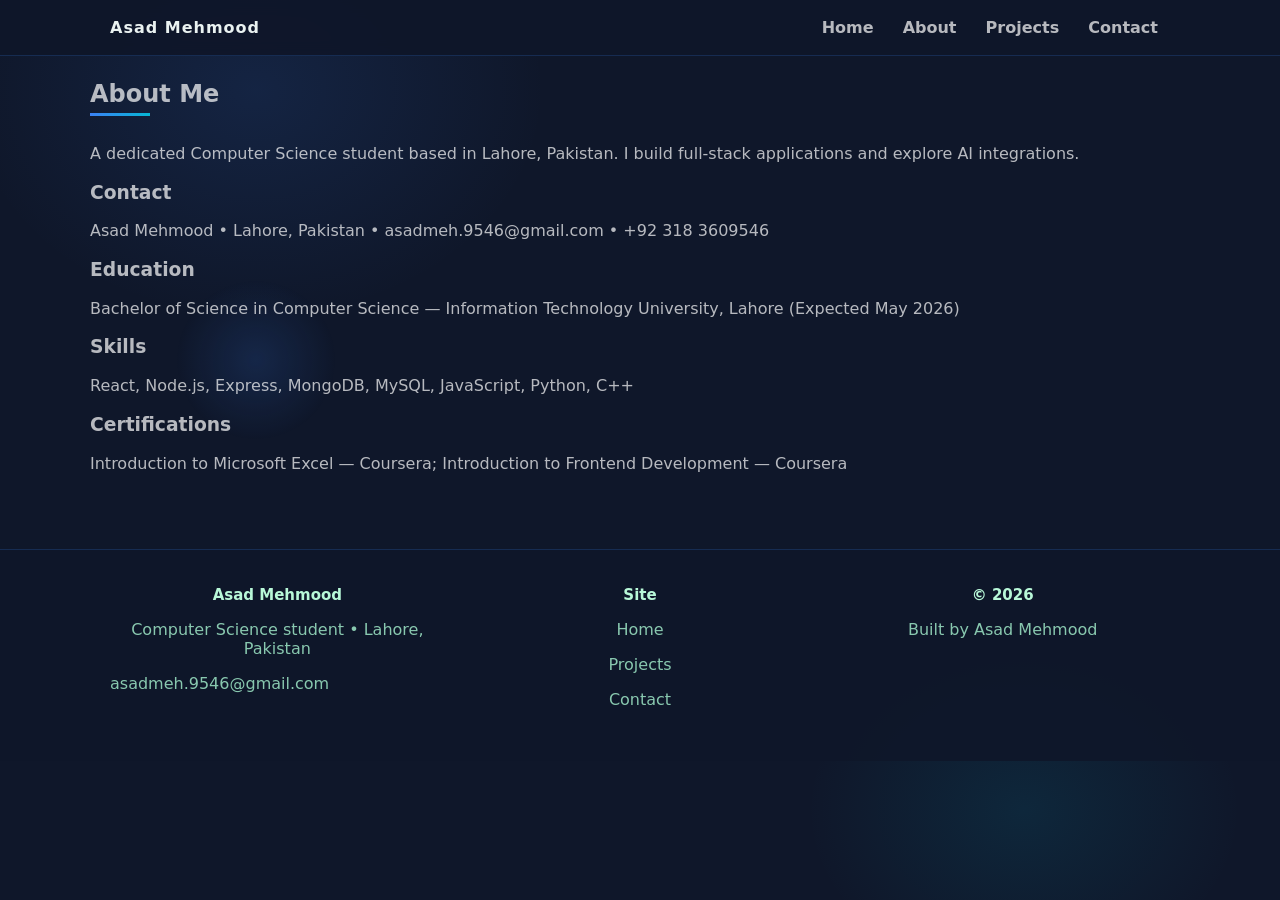
<file: about.html>
<!doctype html>
<html lang="en">
  <head>
    <meta charset="utf-8" />
    <meta name="viewport" content="width=device-width,initial-scale=1" />
    <title>About — Asad Mehmood</title>
    <link rel="stylesheet" href="css/styles.css" />
  </head>
  <body>
    <header class="site-header">
      <div class="container header-inner">
        <div class="logo">Asad Mehmood</div>
        <nav class="main-nav">
          <a href="index.html">Home</a>
          <a href="about.html">About</a>
          <a href="projects.html">Projects</a>
          <a href="contact.html">Contact</a>
        </nav>
      </div>
    </header>

    <main class="container features">
      <h2>About Me</h2>
      <p>A dedicated Computer Science student based in Lahore, Pakistan. I build full-stack applications and explore AI integrations.</p>

      <h3>Contact</h3>
      <p>Asad Mehmood • Lahore, Pakistan • asadmeh.9546@gmail.com • +92 318 3609546</p>

      <h3>Education</h3>
      <p>Bachelor of Science in Computer Science — Information Technology University, Lahore (Expected May 2026)</p>

      <h3>Skills</h3>
      <p>React, Node.js, Express, MongoDB, MySQL, JavaScript, Python, C++</p>

      <h3>Certifications</h3>
      <p>Introduction to Microsoft Excel — Coursera; Introduction to Frontend Development — Coursera</p>
    </main>

    <footer class="site-footer">
      <div class="footer-inner container">
        <div class="col">
          <h4>Asad Mehmood</h4>
          <p>Computer Science student • Lahore, Pakistan</p>
          <div class="social">
            <a href="mailto:asadmeh.9546@gmail.com">asadmeh.9546@gmail.com</a>
          </div>
        </div>

        <div class="col">
          <h4>Site</h4>
          <p><a href="index.html">Home</a></p>
          <p><a href="projects.html">Projects</a></p>
          <p><a href="contact.html">Contact</a></p>
        </div>

        <div class="col">
          <h4>© 2026</h4>
          <p>Built by Asad Mehmood</p>
        </div>
      </div>
    </footer>
  </body>
</html>
</file>
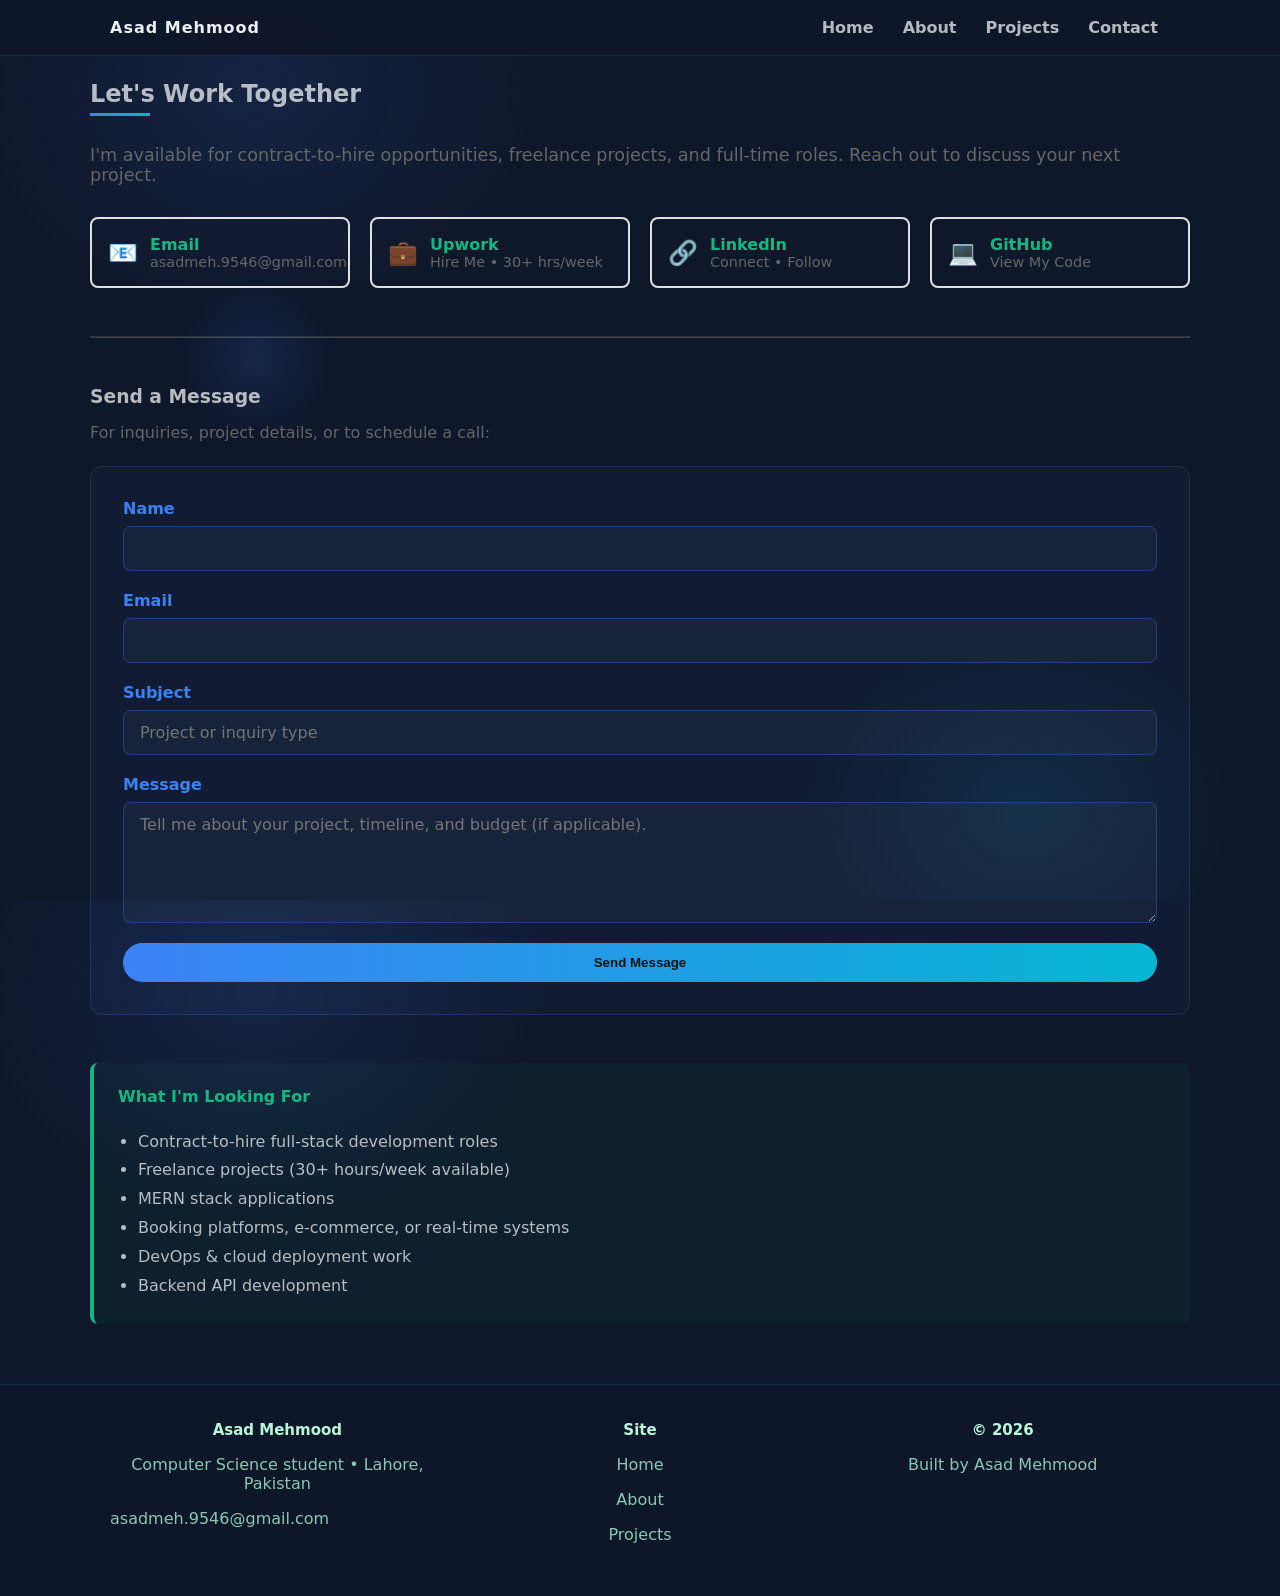
<file: contact.html>
<!doctype html>
<html lang="en">
  <head>
    <meta charset="utf-8" />
    <meta name="viewport" content="width=device-width,initial-scale=1" />
    <title>Contact — Asad Mehmood</title>
    <link rel="stylesheet" href="css/styles.css" />
  </head>
  <body>
    <header class="site-header">
      <div class="container header-inner">
        <div class="logo">Asad Mehmood</div>
        <nav class="main-nav">
          <a href="index.html">Home</a>
          <a href="about.html">About</a>
          <a href="projects.html">Projects</a>
          <a href="contact.html">Contact</a>
        </nav>
      </div>
    </header>

    <main class="container features">
      <h2>Let's Work Together</h2>
      <p style="font-size: 1.1rem; color: #666; margin-bottom: 32px;">I'm available for contract-to-hire opportunities, freelance projects, and full-time roles. Reach out to discuss your next project.</p>

      <!-- Quick Contact Links -->
      <div style="display: grid; grid-template-columns: repeat(auto-fit, minmax(200px, 1fr)); gap: 20px; margin-bottom: 48px;">
        <a href="mailto:asadmeh.9546@gmail.com" style="display: flex; align-items: center; gap: 12px; padding: 16px; border: 2px solid #e0e0e0; border-radius: 8px; text-decoration: none; color: #333; transition: all 0.3s;">
          <span style="font-size: 24px;">📧</span>
          <div>
            <div style="font-weight: 600; color: #10b981;">Email</div>
            <div style="font-size: 0.9rem; color: #666;">asadmeh.9546@gmail.com</div>
          </div>
        </a>

        <a href="https://www.upwork.com/freelancers/~01e59293f4d8d0d1a4" target="_blank" style="display: flex; align-items: center; gap: 12px; padding: 16px; border: 2px solid #e0e0e0; border-radius: 8px; text-decoration: none; color: #333; transition: all 0.3s;">
          <span style="font-size: 24px;">💼</span>
          <div>
            <div style="font-weight: 600; color: #10b981;">Upwork</div>
            <div style="font-size: 0.9rem; color: #666;">Hire Me • 30+ hrs/week</div>
          </div>
        </a>

        <a href="https://www.linkedin.com/in/asad-mehmood95" target="_blank" style="display: flex; align-items: center; gap: 12px; padding: 16px; border: 2px solid #e0e0e0; border-radius: 8px; text-decoration: none; color: #333; transition: all 0.3s;">
          <span style="font-size: 24px;">🔗</span>
          <div>
            <div style="font-weight: 600; color: #10b981;">LinkedIn</div>
            <div style="font-size: 0.9rem; color: #666;">Connect • Follow</div>
          </div>
        </a>

        <a href="https://github.com/asadmehmood" target="_blank" style="display: flex; align-items: center; gap: 12px; padding: 16px; border: 2px solid #e0e0e0; border-radius: 8px; text-decoration: none; color: #333; transition: all 0.3s;">
          <span style="font-size: 24px;">💻</span>
          <div>
            <div style="font-weight: 600; color: #10b981;">GitHub</div>
            <div style="font-size: 0.9rem; color: #666;">View My Code</div>
          </div>
        </a>
      </div>

      <hr style="margin: 48px 0; opacity: 0.2;">

      <h3 style="margin-bottom: 8px;">Send a Message</h3>
      <p style="margin-bottom: 24px; color: #666;">For inquiries, project details, or to schedule a call:</p>

      <form action="https://formspree.io/f/xyzpqrst" class="contact-form" method="POST">
        <label>
          Name
          <input type="text" name="name" required />
        </label>
        <label>
          Email
          <input type="email" name="email" required />
        </label>
        <label>
          Subject
          <input type="text" name="subject" placeholder="Project or inquiry type" />
        </label>
        <label>
          Message
          <textarea name="message" rows="5" placeholder="Tell me about your project, timeline, and budget (if applicable)." required></textarea>
        </label>
        <button class="btn primary" type="submit">Send Message</button>
      </form>

      <div style="margin-top: 48px; padding: 24px; background: rgba(16, 185, 129, 0.05); border-radius: 8px; border-left: 4px solid #10b981;">
        <h4 style="margin-top: 0; color: #10b981;">What I'm Looking For</h4>
        <ul style="margin: 0; padding-left: 20px; line-height: 1.8;">
          <li>Contract-to-hire full-stack development roles</li>
          <li>Freelance projects (30+ hours/week available)</li>
          <li>MERN stack applications</li>
          <li>Booking platforms, e-commerce, or real-time systems</li>
          <li>DevOps & cloud deployment work</li>
          <li>Backend API development</li>
        </ul>
      </div>
    </main>

    <footer class="site-footer">
      <div class="footer-inner container">
        <div class="col">
          <h4>Asad Mehmood</h4>
          <p>Computer Science student • Lahore, Pakistan</p>
          <div class="social">
            <a href="mailto:asadmeh.9546@gmail.com">asadmeh.9546@gmail.com</a>
          </div>
        </div>

        <div class="col">
          <h4>Site</h4>
          <p><a href="index.html">Home</a></p>
          <p><a href="about.html">About</a></p>
          <p><a href="projects.html">Projects</a></p>
        </div>

        <div class="col">
          <h4>© 2026</h4>
          <p>Built by Asad Mehmood</p>
        </div>
      </div>
    </footer>
  </body>
</html>
</file>
<file: css/styles.css>
:root{
  --bg:#0f172a;
  --panel: rgba(255,255,255,0.06);
  --accent: #3b82f6;
  --accent-light: #60a5fa;
  --accent-dark: #1e40af;
  --muted: rgba(255,255,255,0.7);
  --gradient-1: linear-gradient(135deg, #3b82f6 0%, #1e40af 100%);
  --gradient-2: linear-gradient(135deg, #06b6d4 0%, #0891b2 100%);
}
*{box-sizing:border-box}
html,body{height:100%}
body{
  margin:0;
  font-family:Inter,system-ui,-apple-system,"Segoe UI",Roboto,"Helvetica Neue",Arial;
  background: radial-gradient(ellipse at 20% 10%, rgba(59,130,246,0.12) 0%, transparent 20%),
              radial-gradient(ellipse at 80% 90%, rgba(6,182,212,0.1) 0%, transparent 15%),
              var(--bg);
  color:#eaf2f1;
  position:relative;
  overflow-x:hidden;
}

body::before{
  content:'';
  position:fixed;
  top:0;
  left:0;
  width:100%;
  height:100%;
  background:
    radial-gradient(circle 80px at 10% 20%, rgba(59,130,246,0.15), transparent),
    radial-gradient(circle 60px at 80% 80%, rgba(6,182,212,0.12), transparent),
    radial-gradient(circle 100px at 50% 50%, rgba(30,144,255,0.08), transparent),
    radial-gradient(circle 70px at 90% 10%, rgba(59,130,246,0.1), transparent),
    radial-gradient(circle 50px at 15% 80%, rgba(96,165,250,0.12), transparent),
    radial-gradient(circle 85px at 60% 30%, rgba(37,99,235,0.1), transparent);
  background-size:
    200% 200%,
    250% 250%,
    300% 300%,
    280% 280%,
    220% 220%,
    260% 260%;
  animation:
    bubble1 15s ease-in-out infinite,
    bubble2 20s ease-in-out infinite,
    bubble3 25s ease-in-out infinite,
    bubble4 18s ease-in-out infinite,
    bubble5 22s ease-in-out infinite,
    bubble6 19s ease-in-out infinite;
  pointer-events:none;
  z-index:0;
}

@keyframes bubble1{
  0%, 100% { background-position: 0% 0%, 0% 0%, 0% 0%, 0% 0%, 0% 0%, 0% 0%; }
  25% { background-position: 100% 0%, 0% 0%, 0% 0%, 0% 0%, 0% 0%, 0% 0%; }
  50% { background-position: 100% 100%, 0% 0%, 0% 0%, 0% 0%, 0% 0%, 0% 0%; }
  75% { background-position: 0% 100%, 0% 0%, 0% 0%, 0% 0%, 0% 0%, 0% 0%; }
}

@keyframes bubble2{
  0%, 100% { background-position: 0% 0%, 100% 100%, 0% 0%, 0% 0%, 0% 0%, 0% 0%; }
  25% { background-position: 0% 0%, 0% 100%, 0% 0%, 0% 0%, 0% 0%, 0% 0%; }
  50% { background-position: 0% 0%, 0% 0%, 0% 0%, 0% 0%, 0% 0%, 0% 0%; }
  75% { background-position: 0% 0%, 100% 0%, 0% 0%, 0% 0%, 0% 0%, 0% 0%; }
}

@keyframes bubble3{
  0%, 100% { background-position: 0% 0%, 0% 0%, 50% 50%, 0% 0%, 0% 0%, 0% 0%; }
  50% { background-position: 0% 0%, 0% 0%, 100% 100%, 0% 0%, 0% 0%, 0% 0%; }
}

@keyframes bubble4{
  0%, 100% { background-position: 0% 0%, 0% 0%, 0% 0%, 100% 0%, 0% 0%, 0% 0%; }
  50% { background-position: 0% 0%, 0% 0%, 0% 0%, 0% 100%, 0% 0%, 0% 0%; }
}

@keyframes bubble5{
  0%, 100% { background-position: 0% 0%, 0% 0%, 0% 0%, 0% 0%, 100% 100%, 0% 0%; }
  50% { background-position: 0% 0%, 0% 0%, 0% 0%, 0% 0%, 0% 0%, 0% 0%; }
}

@keyframes bubble6{
  0%, 100% { background-position: 0% 0%, 0% 0%, 0% 0%, 0% 0%, 0% 0%, 50% 50%; }
  50% { background-position: 0% 0%, 0% 0%, 0% 0%, 0% 0%, 0% 0%, 100% 100%; }
}

main{
  position:relative;
  z-index:1;
}
.container{max-width:1100px;margin:0 auto;padding:0 20px;position:relative;z-index:1}

.site-header{position:fixed;left:0;right:0;top:0;padding:18px 0;z-index:50;background:rgba(15,23,42,0.95);backdrop-filter:blur(8px);border-bottom:1px solid rgba(59,130,246,0.2)}
.header-inner{display:flex;align-items:center;justify-content:space-between}
.logo{font-weight:800;letter-spacing:1px}
.main-nav a{color:var(--muted);text-decoration:none;margin:0 12px;font-weight:600}
.header-cta .btn{margin-left:10px}

.hero{min-height:78vh;display:block;position:relative;overflow:hidden;border-radius:18px;margin:90px 12px 0}
.hero-bg{position:absolute;inset:0;background-color:#021010;background-position:center;background-size:cover;background-repeat:no-repeat;filter:brightness(0.45);}
.hero-inner{position:relative;z-index:3;padding:80px 0;text-align:left;display:flex;align-items:center;gap:40px}

/* Left photo and right text layout */
.hero-left{flex:0 0 360px;display:flex;align-items:center;justify-content:center}
.hero-photo{width:360px;height:360px;border-radius:50%;object-fit:cover;box-shadow:0 18px 40px rgba(0,0,0,0.6);border:6px solid rgba(255,255,255,0.03)}
.hero-right{flex:1}
.hero-right{padding-left:28px}
.hero-right .hero-title{margin-top:0;max-width:720px}
.hero-right .hero-sub{max-width:720px}
.preorders{margin-top:28px;display:flex;gap:18px;justify-content:flex-start;flex-wrap:wrap}
.hero-title{font-size:clamp(34px,7vw,72px);margin:0 0 10px;font-weight:800;letter-spacing:-1px}
.hero-sub{color:var(--muted);font-size:18px;margin:0 0 26px}

.btn{display:inline-block;padding:12px 20px;border-radius:999px;border:0;cursor:pointer;font-weight:700}
.btn.primary{background:linear-gradient(90deg,#3b82f6,#06b6d4);color:#02110b}
.btn.ghost{background:transparent;border:1px solid rgba(255,255,255,0.08);color:var(--muted)}
.btn.cta{background:linear-gradient(90deg,#0ea46a,#58d0d3);color:#02110b;padding:14px 26px}

/* Ripple Effect */
.btn {
  position: relative;
  overflow: hidden;
}

.ripple {
  position: absolute;
  background: rgba(255, 255, 255, 0.5);
  border-radius: 50%;
  transform: scale(0);
  animation: rippleAnimation 0.6s ease-out;
  pointer-events: none;
}

@keyframes rippleAnimation {
  to {
    transform: scale(4);
    opacity: 0;
  }
}

.preorder-card{background:var(--panel);backdrop-filter:blur(6px);padding:18px 22px;border-radius:14px;min-width:160px;text-align:center;color:var(--muted)}

.features{padding:60px 0;color:var(--muted);text-align:left}

.site-footer{padding:28px 0;text-align:center;color:var(--muted)}

/* Verifiable section (dark, centered, icon cards) */
.verifiable{padding:64px 20px;margin-top:36px;background:linear-gradient(135deg,rgba(15,60,50,0.4),rgba(20,75,65,0.3));border:1px solid rgba(50,150,130,0.2);border-radius:14px;color:#e9f7f4}
.ver-head h2{font-size:clamp(28px,4.8vw,44px);margin:0 0 8px;font-weight:800}
.ver-head .accent{color:var(--accent)}
.ver-sub{color:rgba(234,242,241,0.78);max-width:760px;margin:8px auto 28px}
.ver-icons{display:flex;gap:22px;justify-content:center;align-items:flex-start;flex-wrap:wrap}
.ver-card{background:rgba(255,255,255,0.02);padding:18px 20px;border-radius:12px;min-width:220px;max-width:280px;text-align:center}
.ver-icon{width:64px;height:64px;margin:0 auto 12px;border-radius:12px;background:linear-gradient(180deg,rgba(40,200,140,0.12),rgba(40,200,140,0.02));box-shadow:0 6px 20px rgba(10,40,30,0.45) inset}
.ver-label{font-size:14px;color:rgba(234,242,241,0.78)}

/* Enhanced footer layout */
.site-footer{background:rgba(15,23,42,0.9);padding:36px 0;color:rgba(168,245,209,0.9);border-top:1px solid rgba(59,130,246,0.2)}
.site-footer .footer-inner{display:flex;gap:28px;align-items:flex-start;justify-content:space-between;max-width:1100px;margin:0 auto}
.site-footer .col{flex:1;min-width:180px}
.site-footer h4{margin:0 0 8px;font-size:15px;color:#b8f8d8}
.site-footer p, .site-footer a{color:rgba(168,245,209,0.8);text-decoration:none}
.site-footer .social{display:flex;gap:10px;margin-top:8px}

.social-link{display:inline-flex;align-items:center;justify-content:center;width:36px;height:36px;border-radius:8px;background:rgba(255,255,255,0.03);color:var(--muted);transition:transform .18s ease,background .18s ease}
.social-link:hover{transform:translateY(-4px);background:linear-gradient(90deg,var(--accent),#06b6d4);color:#02110b}
.footer-inner .logo{font-weight:800}

/* Threats section (white rounded container with two-column content) */
.threats-section{padding:56px 20px;margin-top:40px}
.threats-card{background:#fff;border-radius:18px;padding:36px;box-shadow:0 10px 40px rgba(0,0,0,0.08)}
.threats-title{color:#114b3a;text-align:center;font-size:34px;margin:0 0 10px;font-weight:800}
.threats-title .accent{color:var(--accent)}
.threats-intro{text-align:center;color:#7aa88b;max-width:900px;margin:0 auto 28px}
.threats-grid{display:grid;grid-template-columns:1fr 1fr;gap:22px;align-items:stretch}
.threats-art img{width:100%;height:320px;object-fit:cover;border-radius:12px}
.threats-panel{background:#eafef4;border-radius:12px;padding:26px}
.threats-panel h3{margin-top:0;color:#073a2a}
.threats-list{display:flex;gap:24px}
.threats-list ul{list-style:none;padding:0;margin:0}
.threats-list li{padding:8px 0;color:#0c5a3f;position:relative}
.threats-list li::before{content:'›';position:absolute;left:-18px;color:#0c5a3f;font-weight:700}
.threats-cta{margin-top:24px}
.btn.secondary{background:#0c6948;color:#fff;border-radius:10px;padding:10px 16px}

@media (max-width:900px){
  .threats-grid{grid-template-columns:1fr;}
  .threats-art img{height:220px}
}

/* Solutions band (green) */
.solutions-section{padding:56px 20px;margin-top:40px}
.solutions-card{background:#fff;border-radius:18px;padding:26px}
.solutions-top{text-align:center;margin-bottom:8px}
.badge{display:inline-block;border:1px solid rgba(10,70,50,0.12);padding:6px 12px;border-radius:18px;font-size:13px;color:#0a4f3a}
.solutions-title{margin:10px 0 0;font-size:30px;color:#0b4537}

.solutions-band{background:#0b5d49;border-radius:10px;margin-top:18px;display:flex;align-items:center;padding:34px 22px;color:#e6fff6}
.solutions-left{flex:0 0 240px;display:flex;align-items:center;justify-content:center}
.solutions-verb{font-size:34px;font-weight:700;color:#9ef4b8}
.solutions-center{width:80px;display:flex;justify-content:center}
.dot-row{display:flex;flex-direction:column;align-items:center;gap:22px}
.sol-icon{display:inline-block;color:#bff6db;opacity:0.95;transition:transform .28s ease,opacity .28s ease;filter:drop-shadow(0 6px 18px rgba(8,80,50,0.28));}
.sol-icon.large{width:44px;height:44px}
.dot{display:none}
.solutions-right{flex:1;display:flex;flex-direction:column;gap:18px;padding-left:18px}
.solutions-band{background:#0b5d49;border-radius:10px;margin-top:18px;display:flex;align-items:center;padding:34px 22px;color:#e6fff6}

/* Make band appear full-bleed inside the white rounded card */
.solutions-card{position:relative;overflow:visible}
.solutions-band{margin-left:-26px;margin-right:-26px;padding-left:40px;padding-right:40px;border-radius:12px}

/* subtle icon animations */
.dot-row{display:flex;flex-direction:column;align-items:center;gap:22px}
.dot-row .sol-icon{animation:fadeScale 2.2s ease-in-out infinite alternate}
.dot-row .sol-icon:nth-child(2){animation-duration:2.4s;opacity:1}
.dot-row .sol-icon:nth-child(1){animation-delay:0.1s}
.dot-row .sol-icon:nth-child(3){animation-delay:0.25s}

@keyframes fadeScale{
  from{opacity:0.85;transform:scale(.95)}
  to{opacity:1;transform:scale(1.06)}
}
.sol-item h4{margin:0;color:#d7fff0}
.sol-item .muted{color:rgba(200,255,230,0.85);margin-top:6px;font-size:14px}

@media (max-width:900px){
  .solutions-band{flex-direction:column;align-items:center;text-align:center;padding:26px}
  .solutions-left{order:1}
  .solutions-center{order:2;margin:12px 0}
  .solutions-right{order:3;padding-left:0}
  .solutions-left{flex:0 0 auto}
}


/* Responsive */
@media (max-width:720px){
  .main-nav{display:none}
  .hero-inner{padding:100px 0}
  .hero-title{font-size:36px}
}

/* hero uses inline image element now (img/hero.jpg) */

/* Projects grid */
.projects-section{padding:48px 0}
.projects-grid{display:grid;grid-template-columns:repeat(3,1fr);gap:20px;margin-top:20px}
.project-card{background:rgba(255,255,255,0.03);padding:14px;border-radius:12px;text-align:center;cursor:pointer;transition:transform .18s ease,box-shadow .18s ease}
.project-card img{width:100%;height:160px;object-fit:cover;border-radius:8px;margin-bottom:12px}
.project-card:hover{transform:translateY(-6px);box-shadow:0 8px 30px rgba(2,10,8,0.45)}

/* Modal styles */
.modal{position:fixed;inset:0;background:rgba(0,0,0,0.6);display:none;align-items:center;justify-content:center;padding:24px;z-index:120}
.modal[aria-hidden="false"]{display:flex}
.modal-content{background:#031312;color:#eaf6f3;border-radius:12px;padding:22px;max-width:860px;width:100%;position:relative}
.modal-content img{width:100%;height:320px;object-fit:cover;border-radius:8px;margin:12px 0}
.modal-close{position:absolute;right:12px;top:8px;background:transparent;border:0;font-size:26px;color:#bfeee0;cursor:pointer}

@media (max-width:900px){
  .projects-grid{grid-template-columns:repeat(2,1fr)}
}
@media (max-width:720px){
  .hero-inner{flex-direction:column;gap:20px;align-items:center;padding:60px 0}
  .hero-left{flex:0 0 auto}
  .hero-photo{width:200px;height:200px}
  .hero-right{text-align:center}
}
@media (max-width:600px){
  .projects-grid{grid-template-columns:1fr}
  .hero-photo{width:140px;height:140px}
}

/* Portfolio Projects Section */
.portfolio-projects{display:flex;flex-direction:column;gap:56px;margin-top:32px}
.portfolio-project{background:rgba(15,65,55,0.4);border-radius:14px;padding:36px;border:1px solid rgba(50,150,130,0.2)}
.project-header{margin-bottom:16px}
.project-header h3{margin:0 0 6px;font-size:24px;font-weight:800;color:#eaf2f1}
.project-role{display:inline-block;color:var(--accent);font-size:13px;font-weight:600;text-transform:uppercase;letter-spacing:0.5px}
.project-desc{color:var(--muted);font-size:16px;line-height:1.6;margin-bottom:16px;max-width:900px}
.project-skills{display:flex;gap:10px;flex-wrap:wrap;margin-bottom:24px}
.skill-tag{display:inline-block;background:rgba(59,130,246,0.1);color:var(--accent);padding:6px 12px;border-radius:6px;font-size:12px;font-weight:600;border:1px solid rgba(59,130,246,0.3)}
.project-gallery{display:grid;grid-template-columns:repeat(auto-fit,minmax(280px,1fr));gap:18px;margin-top:24px}
.gallery-item{background:rgba(0,0,0,0.2);border-radius:10px;overflow:hidden;border:1px solid rgba(255,255,255,0.06)}
.gallery-item img{width:100%;height:200px;object-fit:cover;display:block}
.gallery-caption{margin:12px;font-size:13px;color:var(--muted);line-height:1.5}

/* About Section */
.about-grid{display:grid;grid-template-columns:repeat(auto-fit,minmax(320px,1fr));gap:28px;margin-top:28px}
.about-item{background:rgba(255,255,255,0.02);padding:24px;border-radius:12px;border:1px solid rgba(255,255,255,0.04)}
.about-item h4{margin-top:0;color:#eaf2f1;font-size:16px}
.about-item p{color:var(--muted);font-size:14px;line-height:1.6}

/* Skills Section */
.skills-grid{display:grid;grid-template-columns:repeat(auto-fit,minmax(220px,1fr));gap:18px;margin-top:32px}
.skill-category{background:rgba(255,255,255,0.02);padding:20px;border-radius:12px;border:1px solid rgba(255,255,255,0.04)}
.skill-category h4{margin-top:0;color:var(--accent);font-size:14px;font-weight:700;text-transform:uppercase;letter-spacing:0.5px}
.skill-list{display:flex;flex-wrap:wrap;gap:8px;margin-top:12px}
.skill-badge{display:inline-block;background:rgba(59,130,246,0.08);color:var(--muted);padding:6px 10px;border-radius:6px;font-size:12px;border:1px solid rgba(59,130,246,0.2);transition:all .18s ease}
.skill-badge:hover{background:rgba(59,130,246,0.15);border-color:rgba(59,130,246,0.4);color:#eaf2f1}

/* Employment Section */
.employment-section{padding:56px 20px;margin-top:40px}
.employment-card{background:linear-gradient(135deg,rgba(20,80,70,0.8),rgba(15,60,50,0.85));border-radius:18px;padding:36px;box-shadow:0 10px 40px rgba(0,0,0,0.3);border:1px solid rgba(50,150,130,0.2)}
.employment-title{color:#a8f5d1;font-size:32px;margin:0 0 28px;font-weight:800}
.employment-title .accent{color:var(--accent)}
.employment-item{margin-bottom:32px;padding-bottom:24px;border-bottom:1px solid rgba(100,200,180,0.2)}
.employment-item:last-child{border-bottom:none;padding-bottom:0;margin-bottom:0}
.employment-header h3{margin:0 0 4px;color:#b8f8d8;font-size:18px;font-weight:700}
.employment-company{display:block;color:#7fd8b8;font-weight:600;font-size:14px;margin-bottom:2px}
.employment-period{display:block;color:#6bb8a0;font-size:13px}
.employment-details{list-style:none;padding:12px 0 0;margin:0;color:#a8dcc8}
.employment-details li{padding:6px 0 6px 24px;position:relative}
.employment-details li::before{content:'›';position:absolute;left:0;color:#7fd8b8;font-weight:700}

/* Education Section */
.education-section{padding:56px 20px;margin-top:40px}
.education-card{background:linear-gradient(135deg,rgba(20,80,70,0.8),rgba(15,60,50,0.85));border-radius:18px;padding:36px;box-shadow:0 10px 40px rgba(0,0,0,0.3);border:1px solid rgba(50,150,130,0.2)}
.education-title{color:#114b3a;font-size:28px;margin:0 0 24px;font-weight:800}
.education-title{color:#a8f5d1;font-size:28px;margin:0 0 24px;font-weight:800}
.education-item h3{color:#b8f8d8;font-size:18px;margin:0 0 8px;font-weight:700}
.education-school{color:#7fd8b8;font-weight:600;margin:4px 0}
.education-period{color:#6bb8a0;font-size:14px;margin:0}

/* 3D Effects and Animation Enhancements */
html{scroll-behavior:smooth}

/* 3D perspective for interactive elements */
.portfolio-project,
.employment-card,
.education-card,
.skill-category,
.hero-photo{
  perspective:1000px;
  transition:transform 0.3s cubic-bezier(0.34, 1.56, 0.64, 1), box-shadow 0.3s ease;
}

.portfolio-project:hover,
.employment-card:hover,
.education-card:hover,
.skill-category:hover{
  transform:translateY(-8px) rotateX(2deg);
  box-shadow:0 20px 60px rgba(59,130,246,0.2);
}

.hero-photo{
  border-radius:50%;
  box-shadow:0 18px 40px rgba(0,0,0,0.6);
  transition:transform 0.4s cubic-bezier(0.34, 1.56, 0.64, 1), box-shadow 0.4s ease;
}

.hero-photo:hover{
  transform:scale(1.05) rotateY(5deg);
  box-shadow:0 25px 50px rgba(59,130,246,0.3);
}

.btn:hover{
  transform:scale(1.05);
}

.skill-badge{
  cursor:pointer;
  transition:all 0.3s cubic-bezier(0.34, 1.56, 0.64, 1);
}

.skill-badge:hover{
  transform:scale(1.1);
}

/* Gallery items 3D flip effect */
.gallery-item{
  perspective:1000px;
  transform-style:preserve-3d;
  transition:transform 0.6s cubic-bezier(0.34, 1.56, 0.64, 1);
}

.gallery-item:hover{
  transform:rotateY(2deg);
}

/* Smooth animations for AOS library */
[data-aos] {
  opacity: 0;
}

[data-aos].aos-animate {
  opacity: 1;
}

/* Enhanced animation states */
[data-aos="fade-up"] {
  transform: translateY(40px);
}

[data-aos="fade-up"].aos-animate {
  transform: translateY(0);
}

[data-aos="fade-up-right"] {
  transform: translateY(40px) translateX(-40px);
}

[data-aos="fade-up-right"].aos-animate {
  transform: translateY(0) translateX(0);
}

[data-aos="fade-up-left"] {
  transform: translateY(40px) translateX(40px);
}

[data-aos="fade-up-left"].aos-animate {
  transform: translateY(0) translateX(0);
}

[data-aos="slide-up"] {
  transform: translateY(50px);
}

[data-aos="slide-up"].aos-animate {
  transform: translateY(0);
}

[data-aos="zoom-in"] {
  transform: scale(0.8);
}

[data-aos="zoom-in"].aos-animate {
  transform: scale(1);
}

/* Staggered animations for multiple elements */
[data-aos][data-aos-delay="100"] {
  transition-delay: 100ms;
}

[data-aos][data-aos-delay="200"] {
  transition-delay: 200ms;
}

[data-aos][data-aos-delay="300"] {
  transition-delay: 300ms;
}

[data-aos][data-aos-delay="400"] {
  transition-delay: 400ms;
}

[data-aos][data-aos-delay="600"] {
  transition-delay: 600ms;
}

/* Custom AOS animation speeds */
[data-aos][data-aos-duration="600"] {
  transition-duration: 600ms;
}

[data-aos][data-aos-duration="800"] {
  transition-duration: 800ms;
}

/* Additional 3D effect for cards */
.portfolio-projects{
  perspective:1200px;
}

.employment-item,
.education-item{
  transition:all 0.4s cubic-bezier(0.34, 1.56, 0.64, 1);
}

.employment-item:hover,
.education-item:hover{
  transform:translateX(8px);
}

@media (max-width:900px){
  .project-gallery{grid-template-columns:repeat(2,1fr)}
  .portfolio-project{padding:24px}
}

@media (max-width:720px){
  .project-gallery{grid-template-columns:1fr}
  .employment-card,.education-card{padding:24px}
  .portfolio-projects{gap:36px}
}

/* Case Study Styles */
.project-case-study {
  margin: 20px 0;
  padding: 20px;
  background: rgba(59, 130, 246, 0.05);
  border-left: 4px solid #3b82f6;
  border-radius: 6px;
}

.case-section {
  margin-bottom: 16px;
}

.case-section:last-child {
  margin-bottom: 0;
}

.case-section h4 {
  margin: 0 0 8px 0;
  color: #3b82f6;
  font-size: 1rem;
  font-weight: 600;
}

.case-section p {
  margin: 0;
  color: rgba(234, 242, 241, 0.9);
  line-height: 1.6;
  font-size: 0.95rem;
}

.case-section ul {
  color: rgba(234, 242, 241, 0.9);
  line-height: 1.8;
}

/* Services Section */
.services-section {
  margin: 80px auto;
  padding: 60px 0;
}

.services-section h2 {
  font-size: 2.2rem;
  margin-bottom: 12px;
  color: #eaf2f1;
}

.services-section > p {
  font-size: 1.05rem;
  color: rgba(234, 242, 241, 0.8);
  margin-bottom: 40px;
}

.services-grid {
  display: grid;
  grid-template-columns: repeat(auto-fit, minmax(300px, 1fr));
  gap: 24px;
  margin-bottom: 40px;
}

.service-card {
  padding: 28px;
  background: rgba(255, 255, 255, 0.04);
  border: 1px solid rgba(59, 130, 246, 0.2);
  border-radius: 10px;
  transition: all 0.3s ease;
}

.service-card:hover {
  background: rgba(59, 130, 246, 0.08);
  border-color: #3b82f6;
  transform: translateY(-4px);
}

.service-icon {
  font-size: 2rem;
  margin-bottom: 12px;
  display: inline-block;
}

.service-card h4 {
  margin: 0 0 12px 0;
  font-size: 1.1rem;
  color: #eaf2f1;
}

.service-card p {
  margin: 0;
  font-size: 0.95rem;
  color: rgba(234, 242, 241, 0.8);
  line-height: 1.6;
}

.availability-section h3 {
  color: #eaf2f1;
  margin-bottom: 16px;
}

.availability-section ul {
  margin: 0;
  padding-left: 20px;
  list-style: none;
}

.availability-section li {
  color: rgba(234, 242, 241, 0.9);
  margin-bottom: 8px;
  line-height: 1.6;
}

.availability-section li:before {
  content: "✓ ";
  color: #3b82f6;
  font-weight: bold;
  margin-right: 8px;
}

@media (max-width: 900px) {
  .services-grid {
    grid-template-columns: repeat(2, 1fr);
  }
  
  .availability-section ul {
    columns: 1;
  }
}

@media (max-width: 600px) {
  .services-grid {
    grid-template-columns: 1fr;
  }
  
  .service-card {
    padding: 20px;
  }
}

/* ========== INTERACTIVE UI ENHANCEMENTS ========== */

/* Enhanced Button Interactions */
.btn {
  position: relative;
  overflow: hidden;
  transition: all 0.3s cubic-bezier(0.34, 1.56, 0.64, 1);
}

.btn::before {
  content: '';
  position: absolute;
  top: 50%;
  left: 50%;
  width: 0;
  height: 0;
  border-radius: 50%;
  background: rgba(255, 255, 255, 0.3);
  transform: translate(-50%, -50%);
  transition: width 0.6s, height 0.6s;
}

.btn:hover::before {
  width: 300px;
  height: 300px;
}

.btn:hover {
  transform: translateY(-3px);
  box-shadow: 0 12px 24px rgba(59, 130, 246, 0.3);
}

.btn.primary:hover, .btn.cta:hover {
  box-shadow: 0 16px 32px rgba(59, 130, 246, 0.4);
  transform: translateY(-4px) scale(1.02);
}

/* Project Cards - Enhanced Interactivity */
.portfolio-project {
  background: rgba(59, 130, 246, 0.03);
  border: 1px solid rgba(59, 130, 246, 0.15);
  border-radius: 12px;
  padding: 32px;
  transition: all 0.35s cubic-bezier(0.34, 1.56, 0.64, 1);
  position: relative;
  overflow: hidden;
}

.portfolio-project::before {
  content: '';
  position: absolute;
  top: 0;
  left: -100%;
  width: 100%;
  height: 100%;
  background: linear-gradient(90deg, transparent, rgba(59, 130, 246, 0.1), transparent);
  transition: left 0.6s ease;
}

.portfolio-project:hover {
  background: rgba(59, 130, 246, 0.08);
  border-color: #3b82f6;
  transform: translateY(-8px);
  box-shadow: 0 20px 40px rgba(59, 130, 246, 0.2);
}

.portfolio-project:hover::before {
  left: 100%;
}

/* Project Header Animation */
.project-header {
  position: relative;
  margin-bottom: 20px;
}

.project-header h3 {
  background: linear-gradient(135deg, #3b82f6 0%, #06b6d4 100%);
  -webkit-background-clip: text;
  -webkit-text-fill-color: transparent;
  background-clip: text;
  transition: all 0.3s ease;
  margin: 0 0 8px 0;
}

.portfolio-project:hover .project-header h3 {
  filter: drop-shadow(0 0 8px rgba(59, 130, 246, 0.4));
}

/* Case Study Sections */
.case-section {
  background: rgba(255, 255, 255, 0.02);
  border-left: 3px solid #3b82f6;
  padding: 16px 20px;
  border-radius: 6px;
  margin-bottom: 16px;
  transition: all 0.3s ease;
}

.case-section:hover {
  background: rgba(59, 130, 246, 0.08);
  border-left-color: #06b6d4;
  transform: translateX(4px);
}

.case-section h4 {
  color: #3b82f6;
  margin: 0 0 10px 0;
  font-size: 1.1rem;
  letter-spacing: 0.5px;
  text-transform: uppercase;
}

.case-section ul li {
  transition: all 0.2s ease;
  padding-left: 8px;
}

.case-section ul li:hover {
  color: #06b6d4;
  transform: translateX(4px);
}

/* Skill Tags - Interactive */
.skill-tag {
  display: inline-block;
  background: linear-gradient(135deg, rgba(59, 130, 246, 0.2), rgba(6, 182, 212, 0.15));
  border: 1px solid rgba(59, 130, 246, 0.4);
  color: #a7f3d0;
  padding: 8px 14px;
  border-radius: 20px;
  font-size: 0.9rem;
  margin: 6px 6px 6px 0;
  transition: all 0.3s cubic-bezier(0.34, 1.56, 0.64, 1);
  cursor: pointer;
  position: relative;
}

.skill-tag:hover {
  background: linear-gradient(135deg, rgba(59, 130, 246, 0.4), rgba(6, 182, 212, 0.3));
  border-color: #06b6d4;
  color: #fff;
  transform: scale(1.1) translateY(-2px);
  box-shadow: 0 8px 16px rgba(59, 130, 246, 0.3);
}

/* Service Cards - Enhanced */
.service-card {
  background: rgba(255, 255, 255, 0.03);
  border: 1px solid rgba(59, 130, 246, 0.2);
  border-radius: 10px;
  padding: 28px;
  transition: all 0.4s cubic-bezier(0.34, 1.56, 0.64, 1);
  position: relative;
  overflow: hidden;
}

.service-card::after {
  content: '';
  position: absolute;
  top: 0;
  right: 0;
  width: 100px;
  height: 100px;
  background: radial-gradient(circle, rgba(59, 130, 246, 0.2), transparent);
  transform: translate(50%, -50%);
  transition: all 0.4s ease;
}

.service-card:hover {
  background: rgba(59, 130, 246, 0.1);
  border-color: #3b82f6;
  transform: translateY(-6px) scale(1.02);
  box-shadow: 0 16px 32px rgba(59, 130, 246, 0.25);
}

.service-card:hover::after {
  transform: translate(20%, -20%);
  width: 150px;
  height: 150px;
}

.service-icon {
  font-size: 2.5rem;
  margin-bottom: 16px;
  display: inline-block;
  transition: all 0.3s ease;
  animation: float 3s ease-in-out infinite;
}

.service-card:hover .service-icon {
  transform: scale(1.2) rotate(5deg);
  animation: float 2s ease-in-out infinite;
}

@keyframes float {
  0%, 100% { transform: translateY(0px); }
  50% { transform: translateY(-8px); }
}

/* Gallery Items - Enhanced */
.gallery-item {
  border-radius: 12px;
  overflow: hidden;
  position: relative;
  background: rgba(59, 130, 246, 0.05);
  border: 1px solid rgba(59, 130, 246, 0.2);
  transition: all 0.35s ease;
}

.gallery-item img {
  width: 100%;
  height: auto;
  display: block;
  transition: all 0.4s cubic-bezier(0.34, 1.56, 0.64, 1);
}

.gallery-item:hover img {
  transform: scale(1.08) rotate(0.5deg);
  filter: brightness(1.1);
}

.gallery-caption {
  padding: 12px;
  font-size: 0.9rem;
  color: rgba(234, 242, 241, 0.85);
  background: rgba(15, 23, 42, 0.8);
  backdrop-filter: blur(8px);
  position: relative;
  transition: all 0.3s ease;
}

.gallery-item:hover .gallery-caption {
  background: rgba(59, 130, 246, 0.15);
}

/* About Section - Enhanced Grid */
.about-grid {
  display: grid;
  grid-template-columns: repeat(auto-fit, minmax(320px, 1fr));
  gap: 24px;
  margin-top: 32px;
}

.about-item {
  background: rgba(59, 130, 246, 0.05);
  border: 1px solid rgba(59, 130, 246, 0.15);
  border-radius: 12px;
  padding: 24px;
  transition: all 0.35s cubic-bezier(0.34, 1.56, 0.64, 1);
  position: relative;
  overflow: hidden;
}

.about-item::before {
  content: '';
  position: absolute;
  top: 0;
  left: 0;
  width: 4px;
  height: 0;
  background: linear-gradient(180deg, #3b82f6, #06b6d4);
  transition: height 0.4s ease;
}

.about-item:hover {
  background: rgba(59, 130, 246, 0.1);
  border-color: #3b82f6;
  transform: translateY(-4px);
  box-shadow: 0 12px 24px rgba(59, 130, 246, 0.2);
}

.about-item:hover::before {
  height: 100%;
}

.about-item h4 {
  color: #3b82f6;
  font-size: 1.15rem;
  margin: 0 0 12px 0;
  transition: color 0.3s ease;
}

.about-item:hover h4 {
  color: #06b6d4;
}

/* Section Headers - Enhanced */
h2 {
  position: relative;
  display: inline-block;
}

h2::after {
  content: '';
  position: absolute;
  bottom: -8px;
  left: 0;
  width: 0;
  height: 3px;
  background: linear-gradient(90deg, #3b82f6, #06b6d4);
  transition: width 0.5s cubic-bezier(0.34, 1.56, 0.64, 1);
}

.features h2::after,
.verifiable h2::after,
.projects-section h2::after,
.services-section h2::after,
.employment-section h2::after {
  width: 60px;
}

/* Contact Form Enhancement */
.contact-form {
  display: flex;
  flex-direction: column;
  gap: 20px;
  background: rgba(59, 130, 246, 0.05);
  border: 1px solid rgba(59, 130, 246, 0.2);
  padding: 32px;
  border-radius: 12px;
  transition: all 0.3s ease;
}

.contact-form:hover {
  background: rgba(59, 130, 246, 0.08);
  border-color: #3b82f6;
}

.contact-form label {
  display: flex;
  flex-direction: column;
  gap: 8px;
  color: #3b82f6;
  font-weight: 600;
  transition: color 0.3s ease;
}

.contact-form label:focus-within {
  color: #06b6d4;
}

.contact-form input,
.contact-form textarea {
  background: rgba(255, 255, 255, 0.03);
  border: 1px solid rgba(59, 130, 246, 0.3);
  color: #eaf2f1;
  padding: 12px 16px;
  border-radius: 8px;
  font-family: inherit;
  font-size: 1rem;
  transition: all 0.3s ease;
}

.contact-form input:focus,
.contact-form textarea:focus {
  outline: none;
  background: rgba(59, 130, 246, 0.1);
  border-color: #06b6d4;
  box-shadow: 0 0 20px rgba(59, 130, 246, 0.3);
}

/* Main Navigation - Enhanced */
.main-nav a {
  position: relative;
  text-decoration: none;
  transition: all 0.3s ease;
}

.main-nav a::after {
  content: '';
  position: absolute;
  bottom: -4px;
  left: 0;
  width: 0;
  height: 2px;
  background: linear-gradient(90deg, #3b82f6, #06b6d4);
  transition: width 0.35s cubic-bezier(0.34, 1.56, 0.64, 1);
}

.main-nav a:hover {
  color: #3b82f6;
}

.main-nav a:hover::after {
  width: 100%;
}

/* Logo Animation */
.logo {
  transition: all 0.3s ease;
  position: relative;
}

.logo:hover {
  color: #3b82f6;
  text-shadow: 0 0 20px rgba(59, 130, 246, 0.4);
}

/* Hero Animations - Removed to prevent overlap issues with header. AOS handles animations on parent elements */

@keyframes fadeIn {
  from {
    opacity: 0;
  }
  to {
    opacity: 1;
  }
}

@keyframes slideInUp {
  from {
    opacity: 0;
    transform: translateY(30px);
  }
  to {
    opacity: 1;
    transform: translateY(0);
  }
}

@keyframes fadeInScale {
  from {
    opacity: 0;
    transform: scale(0.95);
  }
  to {
    opacity: 1;
    transform: scale(1);
  }
}

/* Preorder Cards */
.preorder-card {
  transition: all 0.3s cubic-bezier(0.34, 1.56, 0.64, 1);
  animation: fadeInScale 0.6s ease-out backwards;
}

.preorder-card:nth-child(1) { animation-delay: 0s; }
.preorder-card:nth-child(2) { animation-delay: 0.1s; }
.preorder-card:nth-child(3) { animation-delay: 0.2s; }

.preorder-card:hover {
  background: linear-gradient(135deg, rgba(59, 130, 246, 0.3), rgba(6, 182, 212, 0.2));
  border: 1px solid #3b82f6;
  transform: translateY(-4px) scale(1.05);
  box-shadow: 0 12px 24px rgba(59, 130, 246, 0.3);
}

/* Smooth Transitions */
* {
  scroll-behavior: smooth;
}

/* Mobile Optimizations */
@media (max-width: 768px) {
  .portfolio-project {
    padding: 24px;
  }
  
  .service-card {
    padding: 20px;
  }
  
  .contact-form {
    padding: 24px;
  }
  
  .skill-tag {
    font-size: 0.85rem;
    padding: 6px 12px;
  }
  
  .hero-inner {
    flex-direction: column;
    padding: 60px 0;
  }
  
  .hero-left {
    flex: 0 0 280px;
  }
  
  .hero-photo {
    width: 280px;
    height: 280px;
  }
  
  .hero-right {
    padding-left: 0;
  }
}

@media (prefers-reduced-motion: reduce) {
  * {
    animation-duration: 0.01ms !important;
    animation-iteration-count: 1 !important;
    transition-duration: 0.01ms !important;
  }
}
</file>
